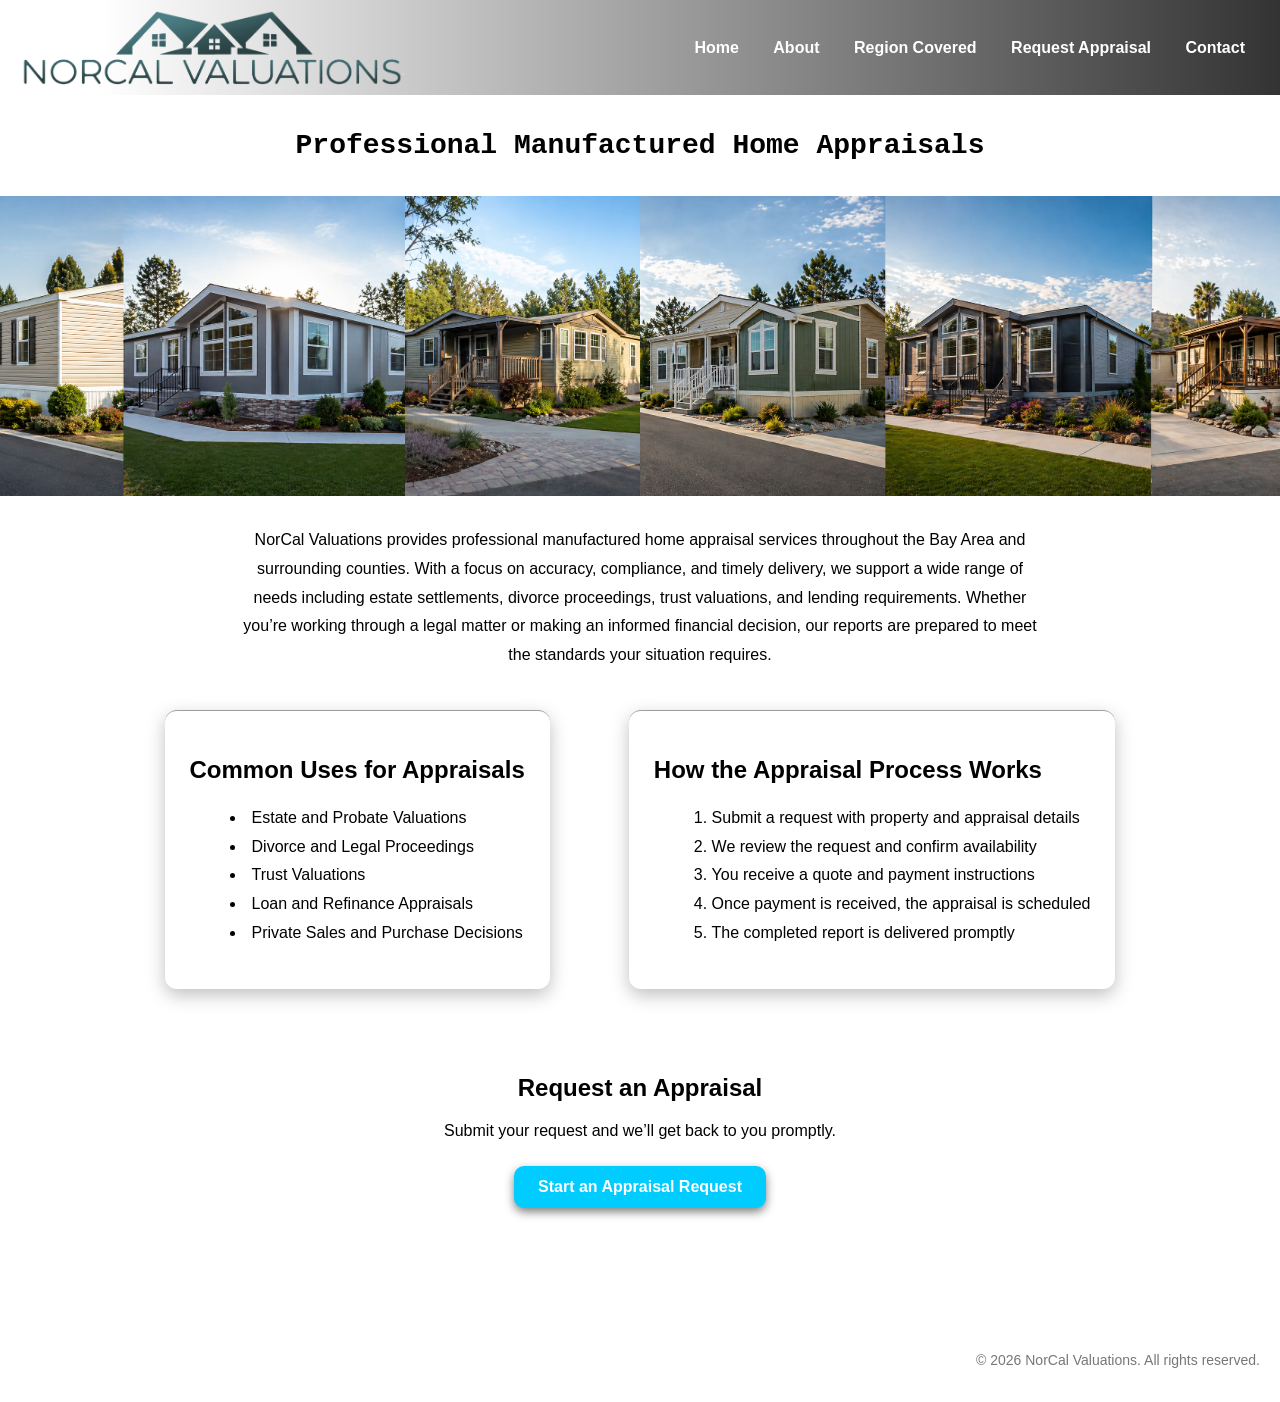
<file: index.html>
<!DOCTYPE html>
<html lang="en">

<head>
    <meta charset="UTF-8">
    <meta name="viewport" content="width=device-width, initial-scale=1.0">

    <title>Manufactured Home Appraisals in the Bay Area | NorCal Valuations</title>

    <meta name="description"
content="Professional manufactured home appraisals serving the San Francisco Bay Area and Northern California. Specializing in estate, probate, divorce, trust, refinance, and private sale valuations.">
    <link rel="canonical" href="https://norcalvaluations.com/">

    <link rel="icon" href="favicon.ico">
    <link rel="stylesheet" href="style.css">
</head>

<body>
    <nav class="navbar">
        <img src="draft5.png" alt="NorCal Valuations Logo" class="logo">

        <div class="nav-links">
            <a href="/">Home</a>
            <a href="about.html">About</a>
            <a href="region.html">Region Covered</a>
            <a href="request.html">Request Appraisal</a>
            <a href="contact.html">Contact</a>
        </div>
    </nav>

 <main>

 <div class="content">
  <h1>Professional Manufactured Home Appraisals</h1>

<div class="homeI">
    <img src="home1.png" alt="banner">
    
</div>


   <div class="content2">


    <p>
NorCal Valuations provides professional manufactured home appraisal services throughout the Bay Area and surrounding counties. With a focus on accuracy, compliance, and timely delivery, we support a wide range of needs including estate settlements, divorce proceedings, trust valuations, and lending requirements. Whether you’re working through a legal matter or making an informed financial decision, our reports are prepared to meet the standards your situation requires.
</p>
   </div>
    

 </div>

 <div class= "wrap1">


  <div class="content3">

<h2>Common Uses for Appraisals</h2>
<ul>
  <li>Estate and Probate Valuations</li>
  <li>Divorce and Legal Proceedings</li>
  <li>Trust Valuations</li>
  <li>Loan and Refinance Appraisals</li>
  <li>Private Sales and Purchase Decisions</li>
</ul>

  </div>


   <div class="content4">

<h2>How the Appraisal Process Works</h2>
<ol>
  <li>Submit a request with property and appraisal details</li>
  <li>We review the request and confirm availability</li>
  <li>You receive a quote and payment instructions</li>
  <li>Once payment is received, the appraisal is scheduled</li>
  <li>The completed report is delivered promptly</li>
</ol>

   </div>


</div>


   <div class="cta">
  <h2>Request an Appraisal</h2>
  <p>Submit your request and we’ll get back to you promptly.</p>
  <a href="request.html" class="cta-button">Start an Appraisal Request</a>
</div>

</main>

  <footer>
  <p>© 2026 NorCal Valuations. All rights reserved.</p>
</footer>
</body>
</html>
</file>
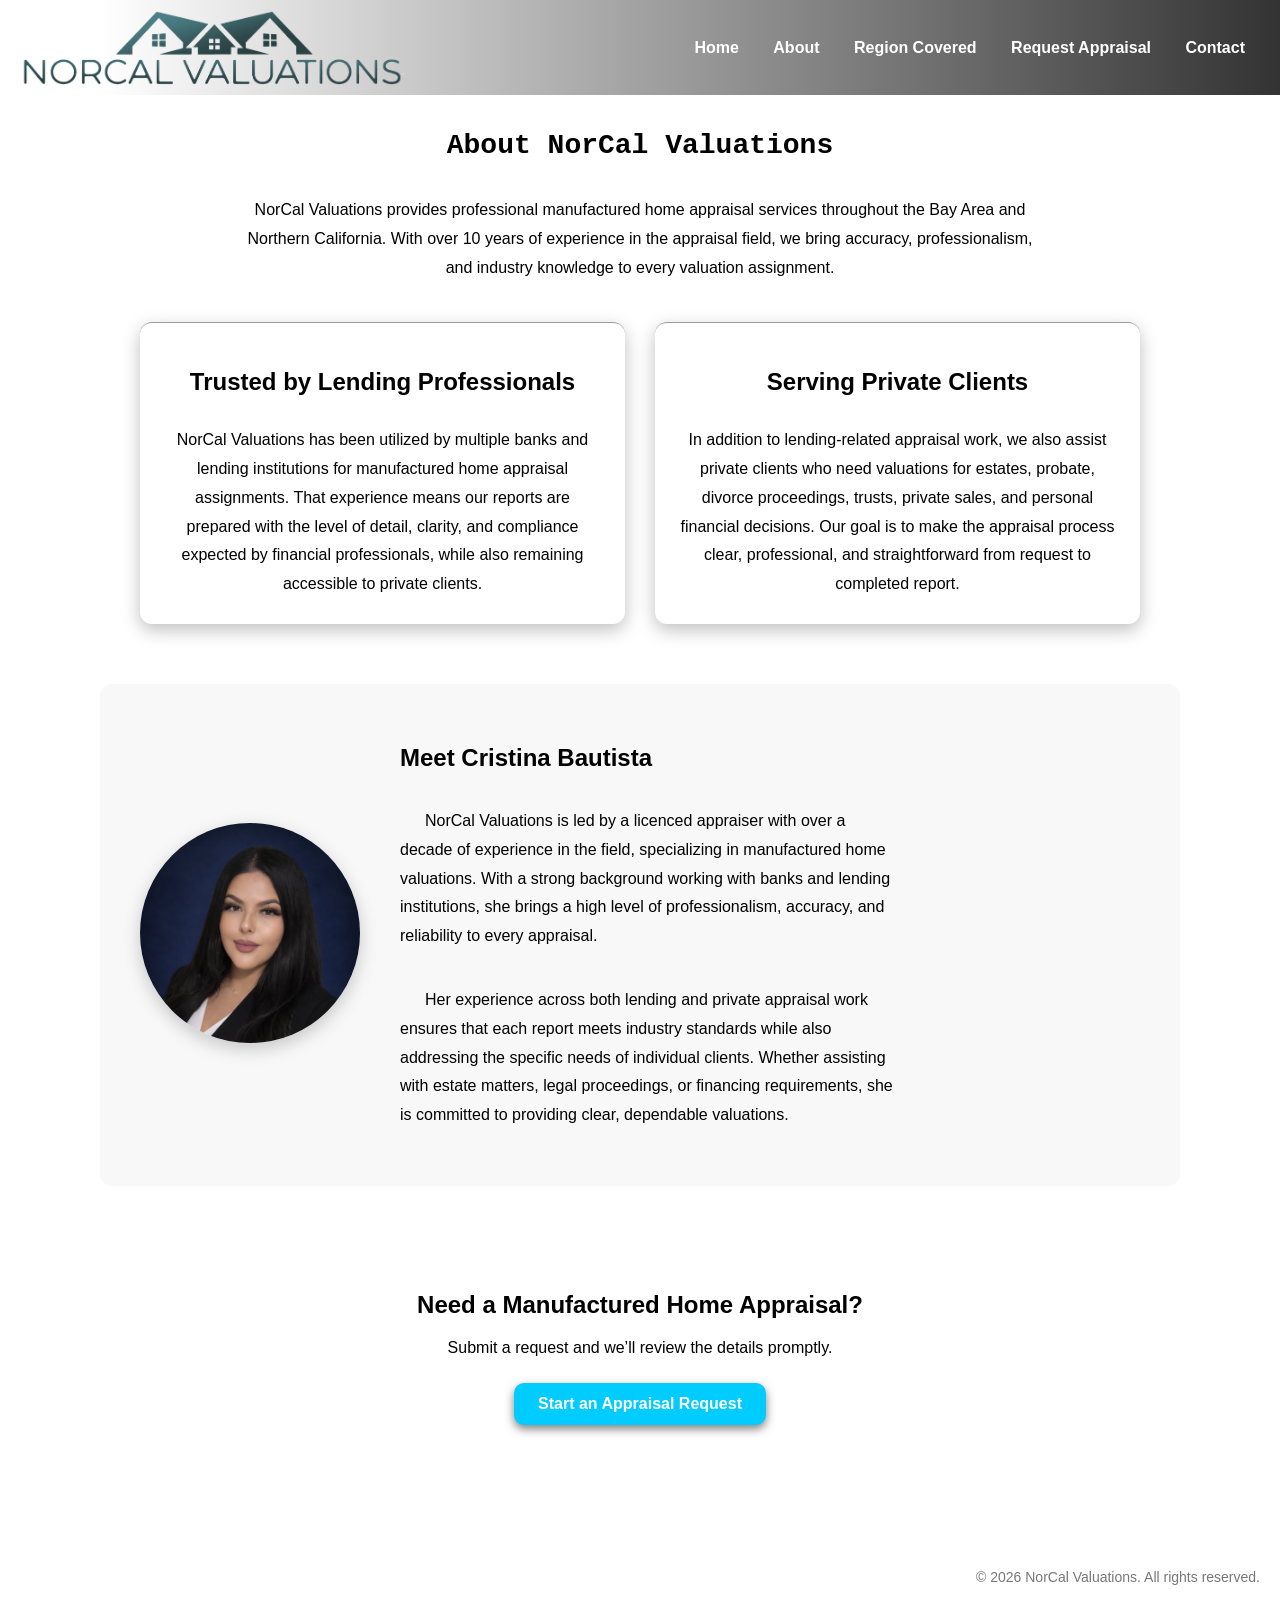
<file: about.html>
<!DOCTYPE html>
<html lang="en">
<head>
  <link rel="canonical" href="https://norcalvaluations.com/about.html">
      <link rel="stylesheet" href="style.css">
    <meta charset="UTF-8">
    <meta name="viewport" content="width=device-width, initial-scale=1.0">
     <link rel="icon" href="favicon.ico">
  <title>About NorCal Valuations | Certified Appraiser in Northern California</title>

<meta name="description" content="Learn about NorCal Valuations, a certified appraiser with over 10 years of experience providing manufactured home appraisals across Northern California.">
</head>
<body>
    <nav class="navbar">
       <img src="draft5.png" alt="NorCal Valuations Logo" class="logo">

        <div class="nav-links">
            <a href="/">Home</a>
            <a href="about.html">About</a>
            <a href="region.html">Region Covered</a>
             <a href="request.html">Request Appraisal</a>
            <a href="contact.html">Contact</a>
        </div>
    </nav>

    <main>

    <div class="abo">

        <h1>About NorCal Valuations</h1>

<p>
NorCal Valuations provides professional manufactured home appraisal services throughout the Bay Area and Northern California. With over 10 years of experience in the appraisal field, we bring accuracy, professionalism, and industry knowledge to every valuation assignment.
</p>

<div class= "wrap1">

<div class="content5">

<h2>Trusted by Lending Professionals</h2>

<p>
NorCal Valuations has been utilized by multiple banks and lending institutions for manufactured home appraisal assignments. That experience means our reports are prepared with the level of detail, clarity, and compliance expected by financial professionals, while also remaining accessible to private clients.
</p>

</div>

<div class="content6">

<h2>Serving Private Clients</h2>

<p>
In addition to lending-related appraisal work, we also assist private clients who need valuations for estates, probate, divorce proceedings, trusts, private sales, and personal financial decisions. Our goal is to make the appraisal process clear, professional, and straightforward from request to completed report.
</p>

</div>

</div>

</div>

<div class="owner-section">

  <div class="owner-img">
    <img src="headshot.png" alt="Owner of NorCal Valuations">
  </div>

  <div class="owner-text">
    <h2>Meet Cristina Bautista</h2>
    <p>
    NorCal Valuations is led by a licenced appraiser with over a decade of experience in the field, specializing in manufactured home valuations. With a strong background working with banks and lending institutions, she brings a high level of professionalism, accuracy, and reliability to every appraisal.
    </p>

    <p>
    Her experience across both lending and private appraisal work ensures that each report meets industry standards while also addressing the specific needs of individual clients. Whether assisting with estate matters, legal proceedings, or financing requirements, she is committed to providing clear, dependable valuations.
    </p>
  </div>

</div>


<div class="cta">
  <h2>Need a Manufactured Home Appraisal?</h2>
  <p>Submit a request and we’ll review the details promptly.</p>
  <a href="request.html" class="cta-button">Start an Appraisal Request</a>
</div>


</main>
<footer>
  <p>© 2026 NorCal Valuations. All rights reserved.</p>
</footer>
</body>
</html>
</file>
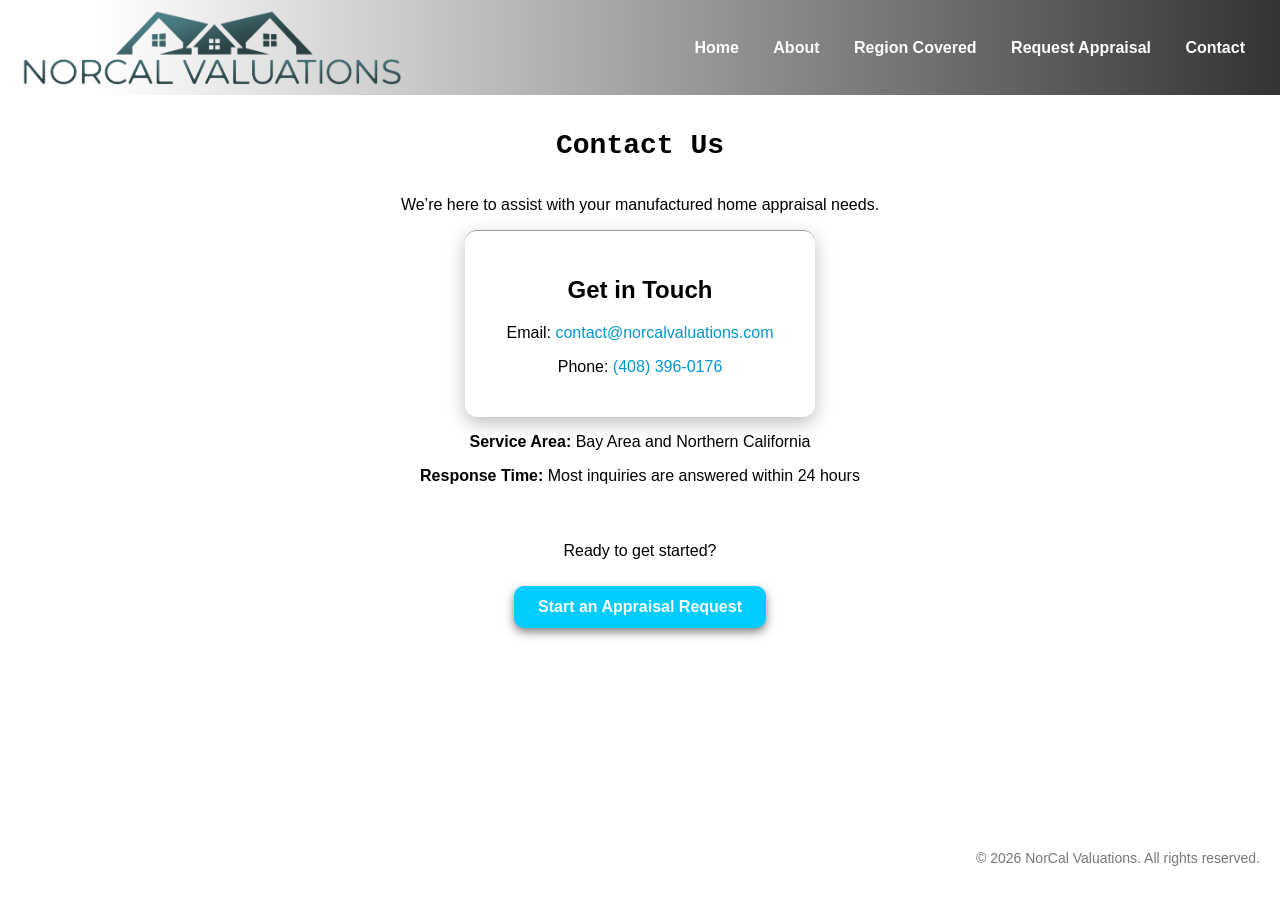
<file: contact.html>
<!DOCTYPE html>
<html lang="en">
<head>
  <link rel="canonical" href="https://norcalvaluations.com/about.html">
      <link rel="stylesheet" href="style.css">
    <meta charset="UTF-8">
    <meta name="viewport" content="width=device-width, initial-scale=1.0">
     <link rel="icon" href="favicon.ico">
   <title>Contact NorCal Valuations | Manufactured Home Appraisals</title>

<meta name="description" content="Contact NorCal Valuations for manufactured home appraisal services in the Bay Area and Northern California. Email or call to get started.">
</head>
<body>
    <nav class="navbar">
       <img src="draft5.png" alt="NorCal Valuations Logo" class="logo">

        <div class="nav-links">
            <a href="/">Home</a>
            <a href="about.html">About</a>
            <a href="region.html">Region Covered</a>
            <a href="request.html">Request Appraisal</a>
            <a href="contact.html">Contact</a>
        </div>
    </nav>

    <main>
  

    <div class="cont">

<h1>Contact Us</h1>
<p class="subtitle">We’re here to assist with your manufactured home appraisal needs.</p>


<div class="contact-box">

  <h2>Get in Touch</h2>

  <p>
    Email: 
    <a href="mailto:contact@norcalvaluations.com">
      contact@norcalvaluations.com
    </a>
  </p>

  <p>
    Phone: 
    <a href="tel:+14083960176">
      (408) 396-0176
    </a>
  </p>

</div>


<div class="contact-details">

  <p><strong>Service Area:</strong> Bay Area and Northern California</p>

  <p><strong>Response Time:</strong> Most inquiries are answered within 24 hours</p>

</div>


    </div>


<div class="cta">
  <p>Ready to get started?</p>
  <a href="request.html" class="cta-button">
    Start an Appraisal Request
  </a>
</div>
    
    </main>
<footer>
  <p>© 2026 NorCal Valuations. All rights reserved.</p>
</footer>
</body>
</html>
</file>
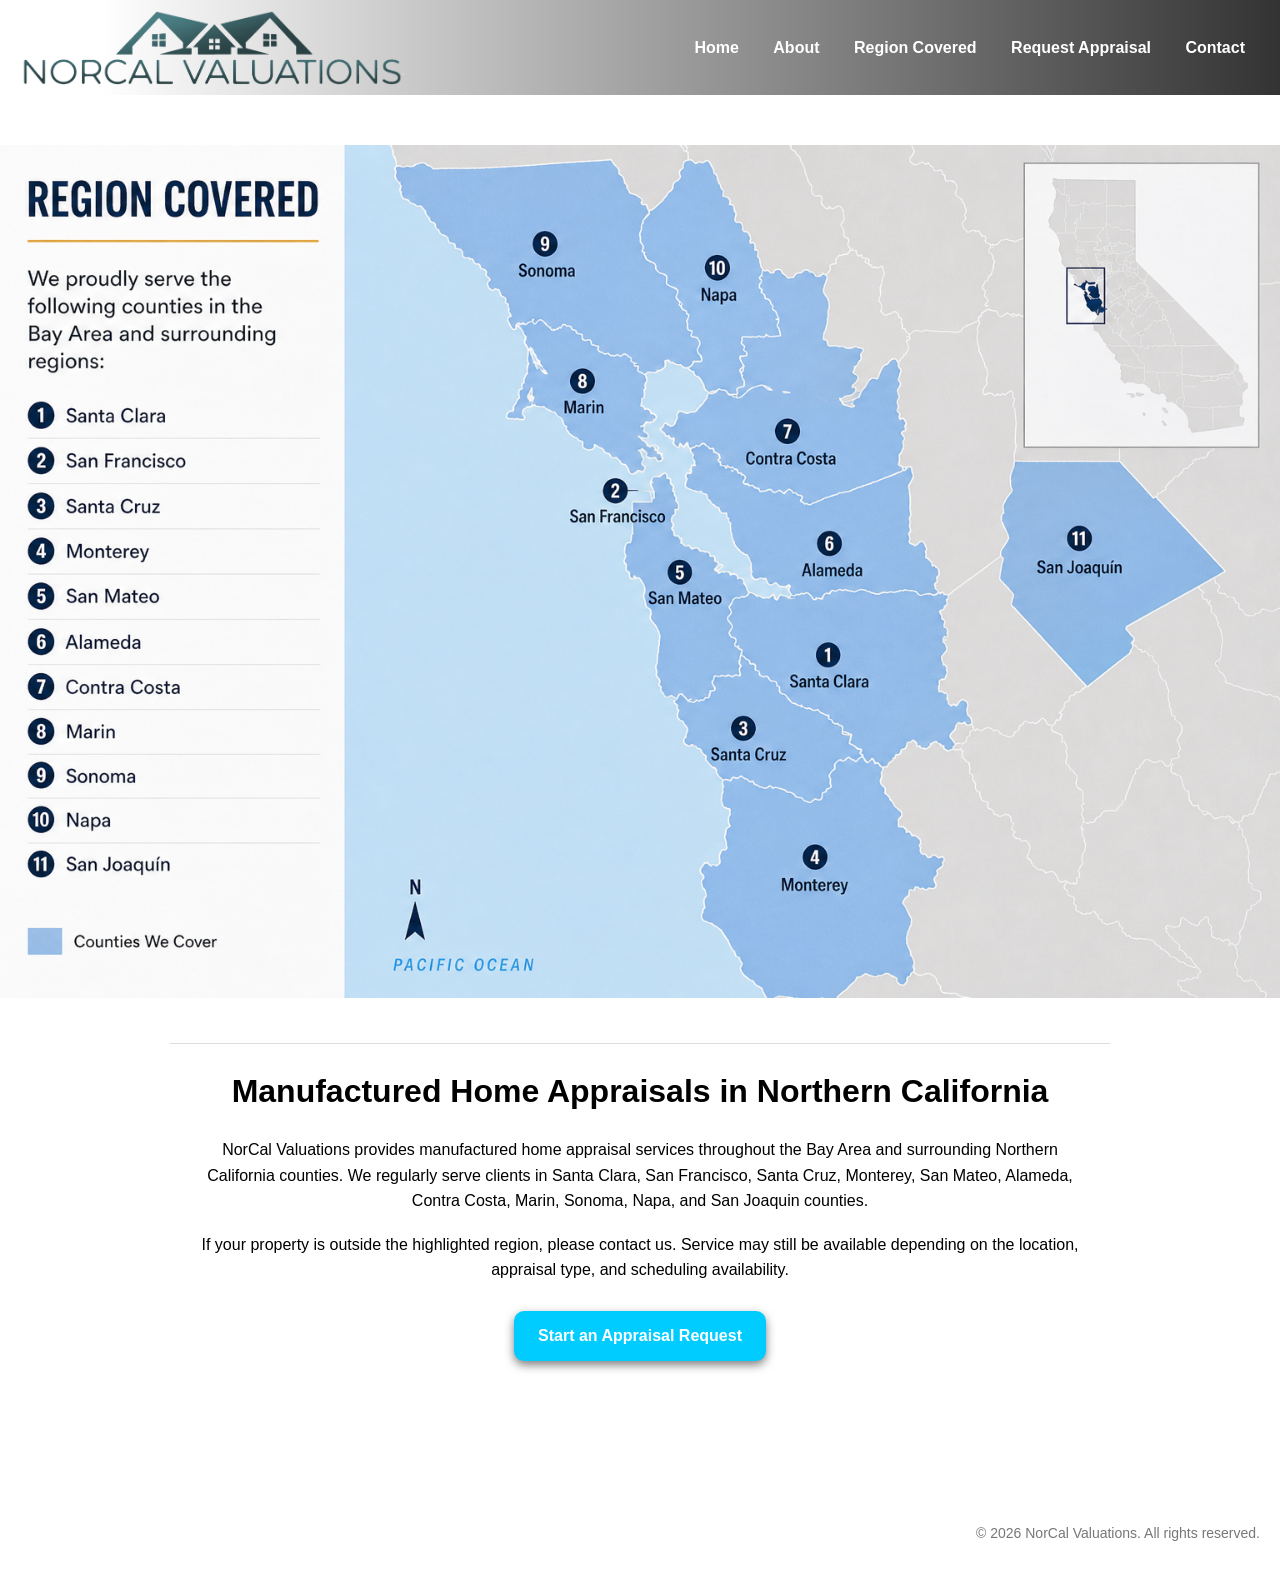
<file: region.html>
<!DOCTYPE html>
<html lang="en">
<head>
  <link rel="canonical" href="https://norcalvaluations.com/about.html">
      <link rel="stylesheet" href="style.css">
    <meta charset="UTF-8">
    <meta name="viewport" content="width=device-width, initial-scale=1.0">
     <link rel="icon" href="favicon.ico">
   <title>Service Area | Manufactured Home Appraisals in Northern California</title>

<meta name="description" content="NorCal Valuations serves the Bay Area and Northern California, including Santa Clara, San Francisco, Alameda, Contra Costa, and surrounding counties.">
</head>
<body>
    <nav class="navbar">
        <img src="draft5.png" alt="NorCal Valuations Logo" class="logo">

        <div class="nav-links">
            <a href="/">Home</a>
            <a href="about.html">About</a>
            <a href="region.html">Region Covered</a>
            <a href="request.html">Request Appraisal</a>
            <a href="contact.html">Contact</a>
        </div>
    </nav>

    <main>
<div class="image-container">
    <img src="map.png" alt="Region Covered Map">
    
</div>



<div class="region-text">
  <h1>Manufactured Home Appraisals in Northern California</h1>

  <p>
    NorCal Valuations provides manufactured home appraisal services throughout the Bay Area and surrounding Northern California counties. We regularly serve clients in Santa Clara, San Francisco, Santa Cruz, Monterey, San Mateo, Alameda, Contra Costa, Marin, Sonoma, Napa, and San Joaquin counties.
  </p>

  <p>
    If your property is outside the highlighted region, please contact us. Service may still be available depending on the location, appraisal type, and scheduling availability.
  </p>

  <a href="request.html" class="cta-button">Start an Appraisal Request</a>
</div>


</main>
<footer>
  <p>© 2026 NorCal Valuations. All rights reserved.</p>
</footer>
</body>
</html>
</file>
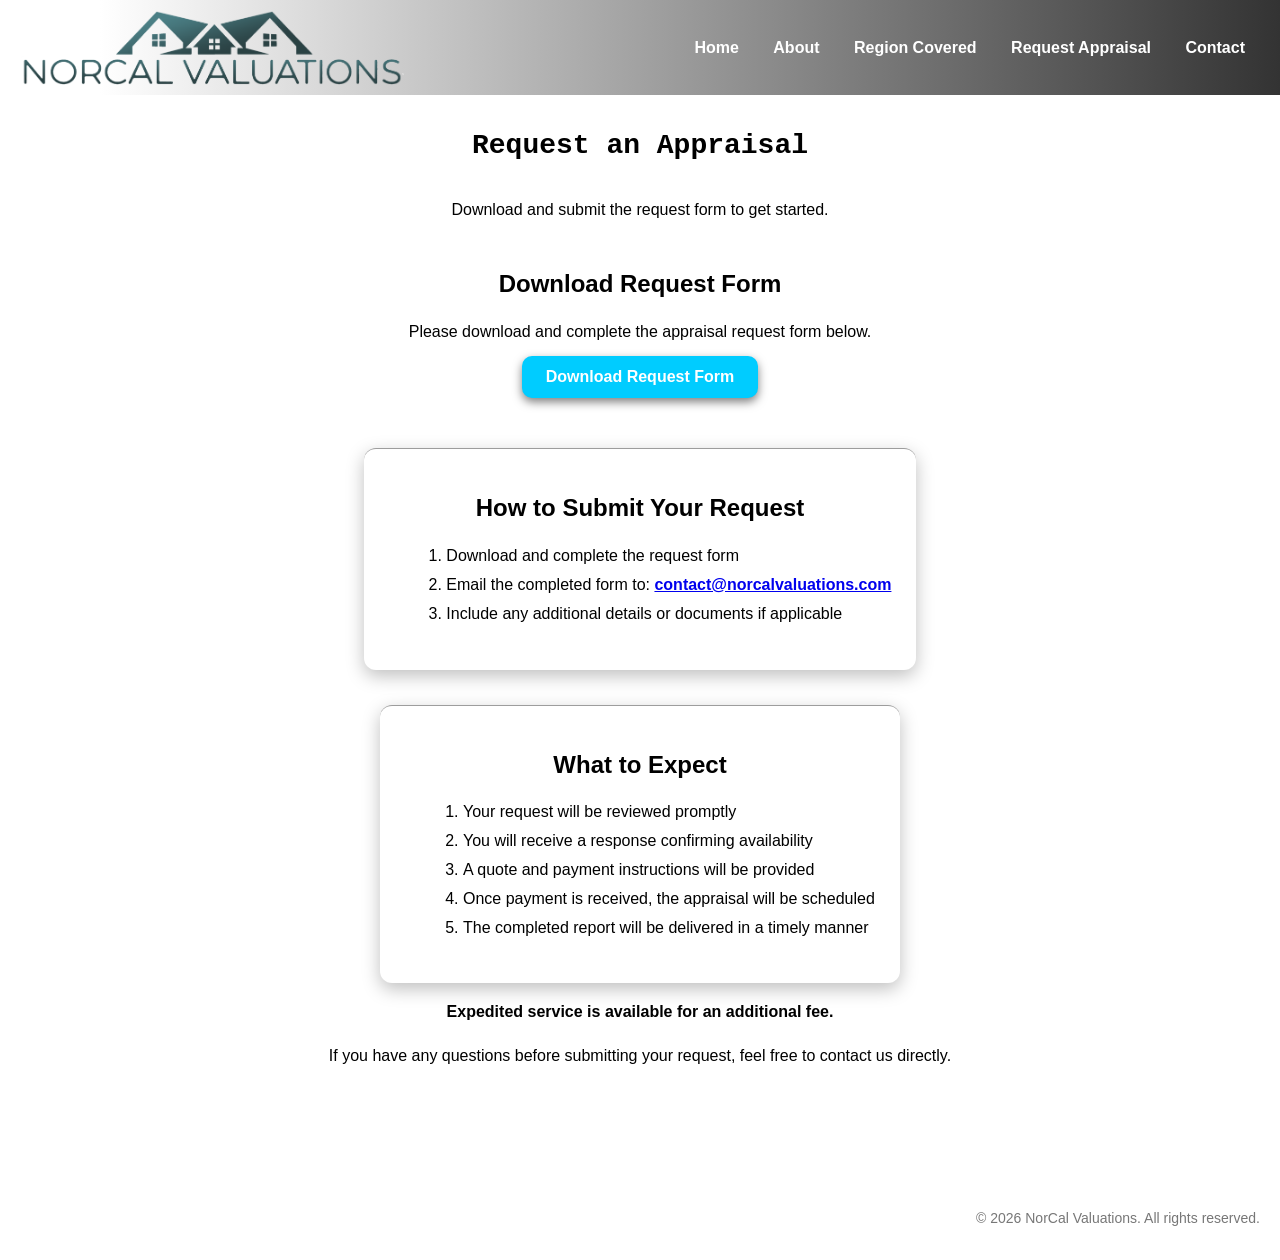
<file: request.html>
<!DOCTYPE html>
<html lang="en">
<head>
  <link rel="canonical" href="https://norcalvaluations.com/about.html">
      <link rel="stylesheet" href="style.css">
    <meta charset="UTF-8">
    <meta name="viewport" content="width=device-width, initial-scale=1.0">
     <link rel="icon" href="favicon.ico">
   <title>Request an Appraisal | NorCal Valuations</title>

<meta name="description" content="Download and submit your manufactured home appraisal request form. NorCal Valuations provides fast, professional service across Northern California.">
</head>
<body>
    <nav class="navbar">
        <img src="draft5.png" alt="NorCal Valuations Logo" class="logo">

        <div class="nav-links">
            <a href="/">Home</a>
            <a href="about.html">About</a>
            <a href="region.html">Region Covered</a>
            <a href="request.html">Request Appraisal</a>
            <a href="contact.html">Contact</a>
        </div>
    </nav>

    <main>


    <div class = req>

<h1>Request an Appraisal</h1>
<p class="subtitle">Download and submit the request form to get started.</p>

    

    <div class="request-download">
  <h2>Download Request Form</h2>
  <p>Please download and complete the appraisal request form below.</p>

  <a href="Appraisal Request Form.pdf" download class="cta-button">
    Download Request Form
  </a>
</div>

<div class= "wrap2">

    <div class="request-instructions">
  <h2>How to Submit Your Request</h2>

  <ol>
    <li>Download and complete the request form</li>
   <li>
  Email the completed form to: 
  <strong>
    <a href="mailto:contact@norcalvaluations.com?subject=Appraisal Request">
      contact@norcalvaluations.com
    </a>
  </strong>
</li>
    <li>Include any additional details or documents if applicable</li>
  </ol>
</div>

<div class="request-process">
  <h2>What to Expect</h2>

  <ol>
    <li>Your request will be reviewed promptly</li>
    <li>You will receive a response confirming availability</li>
    <li>A quote and payment instructions will be provided</li>
    <li>Once payment is received, the appraisal will be scheduled</li>
    <li>The completed report will be delivered in a timely manner</li>
  </ol>

 
</div>

</div>

 <p><strong>Expedited service is available for an additional fee.</strong></p>

 <div class="request-contact">
  <p>
    If you have any questions before submitting your request, feel free to contact us directly.
  </p>
</div>


</div>

</main>
<footer>
  <p>© 2026 NorCal Valuations. All rights reserved.</p>
</footer>
</body>
</html>
</file>
<file: style.css>
body {
  margin: 0;
  
  font-family: Arial, sans-serif;
}

nav {
  background-color: #333;
  padding: 10px;
}

nav a {
  color: white;
  margin: 0 15px;
  text-decoration: none;
  font-weight: bold;
}

nav a:hover {
  color: #00ccff;
}

.navbar {
  display: flex;
  align-items: center;
  justify-content: space-between;
background: linear-gradient(
  to right,
  white 0px,
  white 100px,
  #333 100%
);
  padding: 10px 20px;
  margin-left: 0px;
}

@media (max-width: 768px) {

    .navbar {
        flex-direction: column;
        align-items: center;
         justify-content: center;
        text-align: center;

    
    }

       .logo {
        width: 250px;
        max-width: 90%;
        height: auto;
        margin-bottom: 15px;
    }

       .nav-links {
        display: flex;
        flex-direction: column;
        width: 100%;
        align-items: center;
        gap: 12px;
    }

    .nav-links a {

        width: 85%;
        max-width: 300px;

        background: #3f6f74;
        color: white;

        padding: 12px 20px;

        border-radius: 12px;

        text-decoration: none;

        font-size: 18px;
        font-weight: bold;

        text-align: center;

        box-sizing: border-box;
    }

    .nav-links a:hover {
        background: #4f878d;
    }

}

.logo {
  height: 75px;

}

.image-container {
  display: flex;
  justify-content: center;
  margin-top: 50px;
}

.image-container img {
  max-width: 100%;
  height: auto;
}

.homeI {
  max-width: 1600px;
  width: 100%;
  margin: 0 auto;
  overflow: hidden;
}

.homeI img {
  width: 100%;
  height: 300px;
  object-fit: cover;
  display: block;
}

.reg-text {
  display: flex;
  justify-content: center;
  margin-top: 25px;
}
.nav-links a {
  color: white;
  margin-left: 15px;
  text-decoration: none;
  font-weight: bold;
} 

.nav-links a:hover {
  color: #00ccff;
}

.contact-box{
 margin-top: 35px;
 margin-bottom: 35px;
}

.contact-box a {
  color: #0099cc;
  text-decoration: none;
}

.contact-box a:hover {
  text-decoration: underline;
}


.cont h1,
.req h1,
.abo h1,
.content h1 {
  display: flex;
  justify-content: center;
  margin-top: 35px;
  margin-bottom: 35px;


  font-family: "Lucida Console", "Courier New", monospace;
   font-size: 28px;
   text-align: center;
}



.abo h2{

  text-align: center;
}

.req{
 text-align: center;
 margin-bottom: 45px;

}

.cont{
 text-align: center;
 margin-bottom: 0px;

}

.req p{

line-height: 1.8;
 text-align: center;
  max-width: 800px;
    margin: 40px auto;
      margin-top: 15px;
  margin-bottom: 0px;
}

.request-instructions strong {
  color: #0099cc;
}

.abo p, 
.content p {
line-height: 1.8;
 text-align: center;
  max-width: 800px;
    margin: 40px auto;  
      margin-top: 30px;
  margin-bottom: 0px;
  
}


.contact-box{
  max-width: 300px;
   margin: 0 auto; 

  background-color: white;
  padding: 25px;
  border-radius: 12px;

  box-shadow: 0 6px 18px rgba(0,0,0,0.25);

  transition: 0.2s ease;

   border-top: 1px solid#9d9d9d;

}
.request-process,
.request-instructions,
.content5,
.content6,
.content3,
.content4 {
  max-width: 600px;
   margin: 0 auto; 

  background-color: white;
  padding: 25px;
  border-radius: 12px;

  box-shadow: 0 6px 18px rgba(0,0,0,0.25);

  transition: 0.2s ease;

   border-top: 1px solid#9d9d9d;
}

.request-process li,
.request-instructions li,
.content3 ul,
.content4 li {
  list-style-position: inside;
  text-align: left;
  line-height: 1.8;
}


.contact-box:hover,
.request-instructions:hover,
.request-process:hover,
.content5:hover,
.content6:hover,
.content3:hover,
.content4:hover {
  transform: translateY(-1px);
  box-shadow: 0 10px 25px rgba(0,0,0,0.3);
  border-top: 0px solid#9d9d9d;
}

@media (max-width: 768px) {
  .wrap1 {
    flex-direction: column;
    align-items: center;
  }
}



.request-download{

     padding-top: 25px; 
  padding-bottom: 50px; 
   text-align: center;
}

.cta {
   padding-top: 25px; 
  padding-bottom: 50px; 
   text-align: center;


}

.cta-button {
  display: inline-block;
  margin-top: 10px;
  padding: 12px 24px;
  /* background-color: #9d9d9d; */

  background-color: #00ccff;
  color: white;
  text-decoration: none;
  border-radius: 10px;
   font-weight: bold;
  transition: 0.2s ease;

  box-shadow: 0 4px 10px rgba(0,0,0,.5);
}

.cta-button:hover{
background-color: #0099cc;
transform: translateY(-2px);
box-shadow: 0 6px 14px rgba(0,0,0,0.75);

}



.wrap1 {
  display: flex;
  justify-content: center;
  gap: 30px;             
  max-width: 1000px;      
  margin: 40px auto;     
}

.wrap2 {
  display: flex;
  flex-direction: column;  /* stack vertically */
  gap: 35px;               /* adjust spacing */
}


.owner-section {
  display: flex;
  align-items: center;
  gap: 40px;

  max-width: 1000px;
  margin: 60px auto;
  background-color: #f8f8f8;
  padding: 40px;
  border-radius: 12px;

}

.owner-img img {
  width: 220px;
  height: 220px;
  object-fit: cover;
  border-radius: 50%;   /* makes it a circle */
  box-shadow: 0 6px 18px rgba(0,0,0,0.2);
}

.owner-text {
    text-align: left;
  flex: 1;
}

.owner-text p{
  margin-top:35px;
   line-height: 1.8;
     text-indent: 25px;
     max-width: 500px;

}

@media (max-width: 768px) {
  .owner-section {
    flex-direction: column;
    text-align: center;
  }
}


.region-text {
  max-width: 900px;
  margin: 45px auto 70px auto;
  padding: 0 20px;
  text-align: center;
  line-height: 1.6;

    border-top: 1px solid #ddd;
}

.region-text h1 {
  margin-bottom: 20px;
}

.region-text p {
  margin-bottom: 18px;
}

footer {
  text-align: right;
  padding: 20px;
  margin-top: 60px;
  font-size: 14px;
  color: #777;
}



html, body {
  min-height: 100%;
  margin: 0;
}

body {
  min-height: 100vh;
  display: flex;
  flex-direction: column;
}

main {
  flex: 1;
}
</file>
